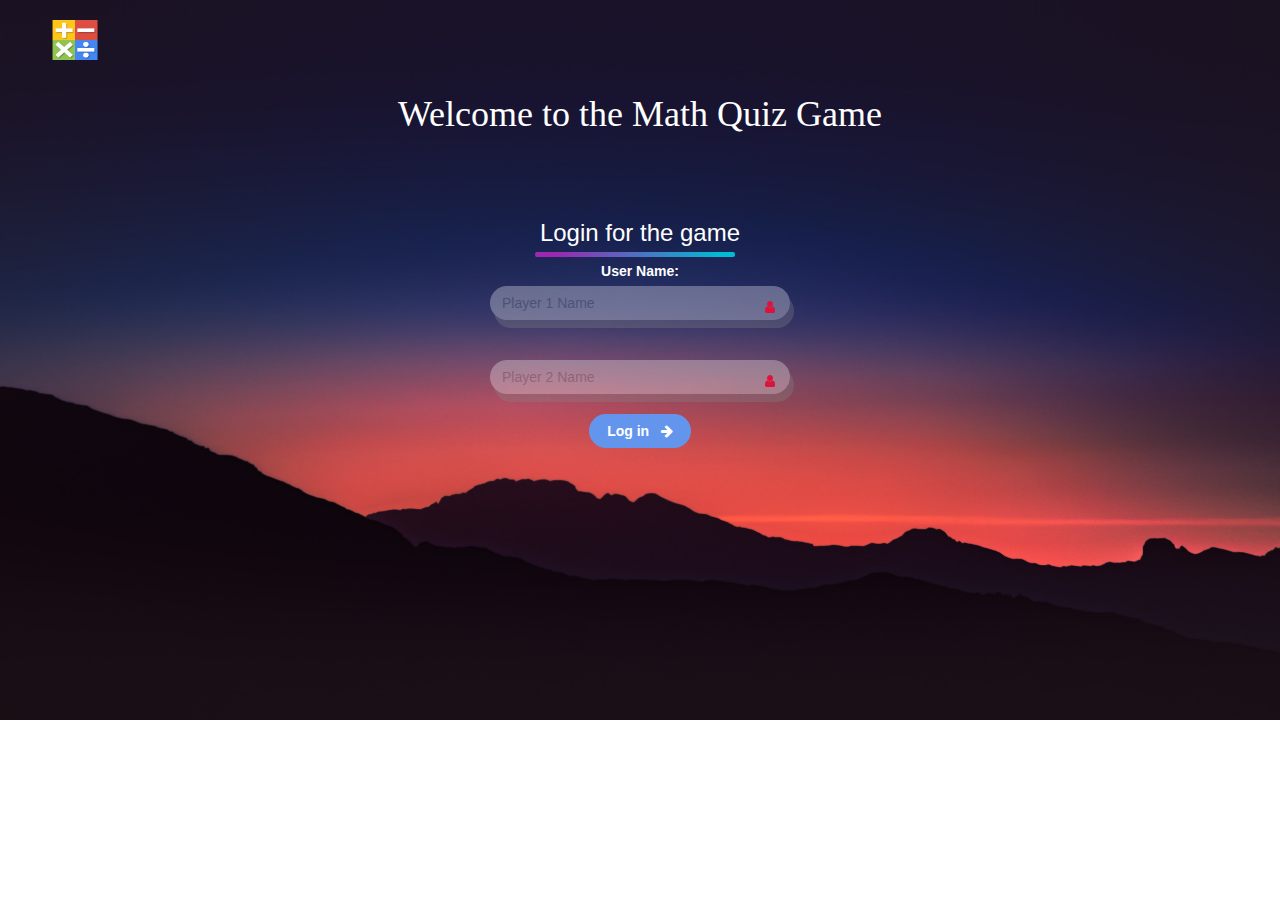
<file: index.html>
<!DOCTYPE html>
<html>
<head>
	<title>Guess The Word</title>

<meta name="viewport" content="width=device-width, initial-scale=1">
<link rel="stylesheet" href="https://maxcdn.bootstrapcdn.com/bootstrap/3.4.0/css/bootstrap.min.css">
<script src="https://ajax.googleapis.com/ajax/libs/jquery/3.4.1/jquery.min.js"></script>
<script src="https://maxcdn.bootstrapcdn.com/bootstrap/3.4.0/js/bootstrap.min.js"></script>
<link rel="stylesheet" href="https://cdnjs.cloudflare.com/ajax/libs/font-awesome/4.7.0/css/font-awesome.min.css">

<link rel="stylesheet" type="text/css" href="login.css">

<script src="login.js"></script>
</head>
<body>
    <img src="icon.png">
    <center>
        <h1>Welcome to the Math Quiz Game</h1>
        
        <div class="col-lg-4 col-sm-8 col-xs-11 login_div1"> 
			<h3 >Login for the game</h3> 
            <button class="underline"></button>
            <br>
			<label >User Name:</label> 
			<input type="text" id="player1_name_input" class="form-control login" placeholder="Player 1 Name">
            <span class="fa fa-user icon"></span>
            <br>
            <br>
            <input type="text" id="player2_name_input" class="form-control login" placeholder="Player 2 Name"> 
            <span class="fa fa-user icon"></span>
            <br>
            <button style="width:25%" class="click" onclick="addUser()">Log in &nbsp; <i class="fa fa-arrow-right"></i></button>
			<br> 
		</div>
    </center>
</body>
</file>
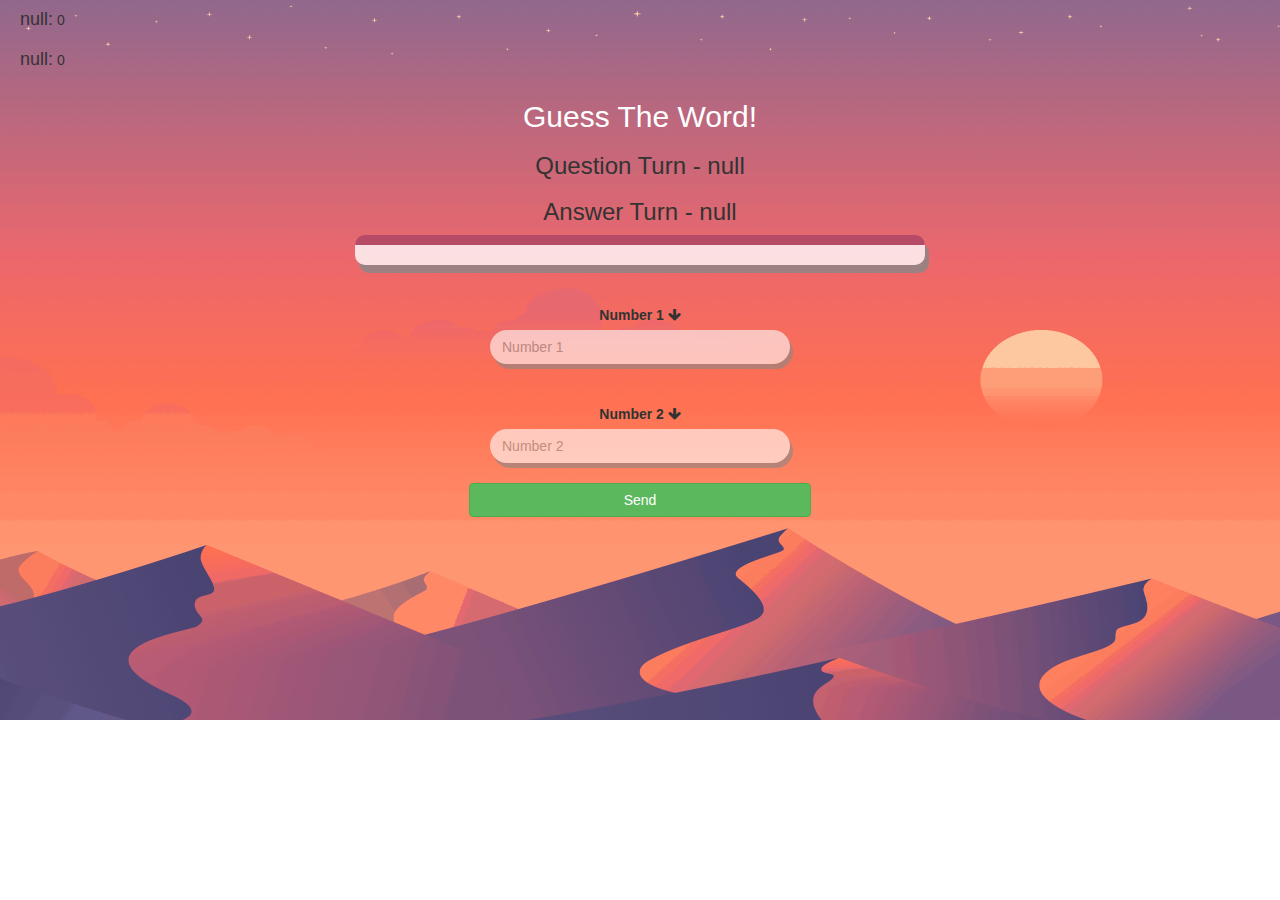
<file: game_page.html>
<!DOCTYPE html>
<html>
<head>
	<title>Guess The Word</title>

<meta name="viewport" content="width=device-width, initial-scale=1">
<link rel="stylesheet" href="https://maxcdn.bootstrapcdn.com/bootstrap/3.4.0/css/bootstrap.min.css">
<script src="https://ajax.googleapis.com/ajax/libs/jquery/3.4.1/jquery.min.js"></script>
<script src="https://maxcdn.bootstrapcdn.com/bootstrap/3.4.0/js/bootstrap.min.js"></script>
<link rel="stylesheet" href="https://cdnjs.cloudflare.com/ajax/libs/font-awesome/4.7.0/css/font-awesome.min.css">

<link rel="stylesheet" type="text/css" href="game.css">
</head>
<body>
    <h4 id="player1_name"></h4> <span id="player1_score"></span>
	<br>
	<h4 id="player2_name"></h4> <span id="player2_score"></span>

<div class="container">
	<center>
		<h2 style="color: white;" id="test" >Guess The Word!</h2>
		<h3 id="player_question"></h3>
		<h3 id="player_answer"></h3>
		<div id="output" class="col-lg-6 result"> </div>
		<br>
		<br>
        <label>Number 1 <i class="fa fa-arrow-down"></i></label>
		<input type="text" id="no_1" class="form-control number" placeholder="Number 1">
        <br>
        <br>
        <label>Number 2 <i class="fa fa-arrow-down"></i></label>
        <input type="text" id="no_2" class="form-control number" placeholder="Number 2">
		<br>
		<button onclick="send()" class="btn btn-success" style="width: 30%;">Send</button>
	</center>
</div>

<script src="game.js"></script>
</body>
</html>
</file>
<file: login.css>
body {
    background-image: url('bg.jpg');
    background-repeat: no-repeat;
    background-size: 1560px 720px;
  }

.login_div1
	{
		padding: 10px;
        margin-top: 50px;
		float: none;
		border-radius: 15px;
        color: white;
	}


    .login {
        opacity: 0.3;
        width: 300px;
        border: 0px;
        border-radius: 20px;
        box-shadow: 4px 8px #888888;
        color: black;
    }

    .icon {
        float: left;
        margin-left: 125px;
        margin-top: -20px;
        position: fixed;
        z-index: 2;
        color:crimson;
    }
    .click {
        background-color: cornflowerblue;
        border: 0px;
        border-radius: 20px;
        padding: 7px ;
        color: white;
        font-weight: 600;
    }
    .underline{
        position:relative;
        margin-top: -20px;
        margin-right: 10px;
  width: 200px;
  height: 5px;
  border: 0px;
  border-radius: 2px;
  background-image: linear-gradient(to right, #9c27b0 9.6%, #00bcd4 93.6%);
    }
    h3 {
        margin-bottom: -5px;
    }
    h1 {
        padding: 5px;
        margin-top: 30px;
        color: white;
        font-family: Georgia, 'Times New Roman', Times, serif;
    }
    img {
        height: 60px;
        width: 90px;
        padding-top: 20px;
        margin-left: 30px;
    }
</file>
<file: game.css>
body {
    background-image: url('bg_2.png');
    background-repeat: no-repeat;
    background-size: 1560px 720px;
  }
#player1_name , #player2_name
{
	display: inline-block;
	margin-left: 20px;
}
#word
{
	width: 60%;
}
#word_display
{
	letter-spacing: 5px;
}
#output
{
background: white;
border-radius: 10px;
border-top: 10px solid #AA4465;
padding: 10px;
float: none;
text-align: left;
}

.number {
    opacity: 0.6;
        width: 300px;
        border: 0px;
        border-radius: 20px;
        box-shadow: 3px 5px #888888;
        color: black;
}
.result {
    box-shadow: 4px 8px #888888;
    opacity: 0.8;
}
img {
    height: 60px;
    width: 90px;
    padding-top: 20px;
    margin-left: 30px;
}
</file>
